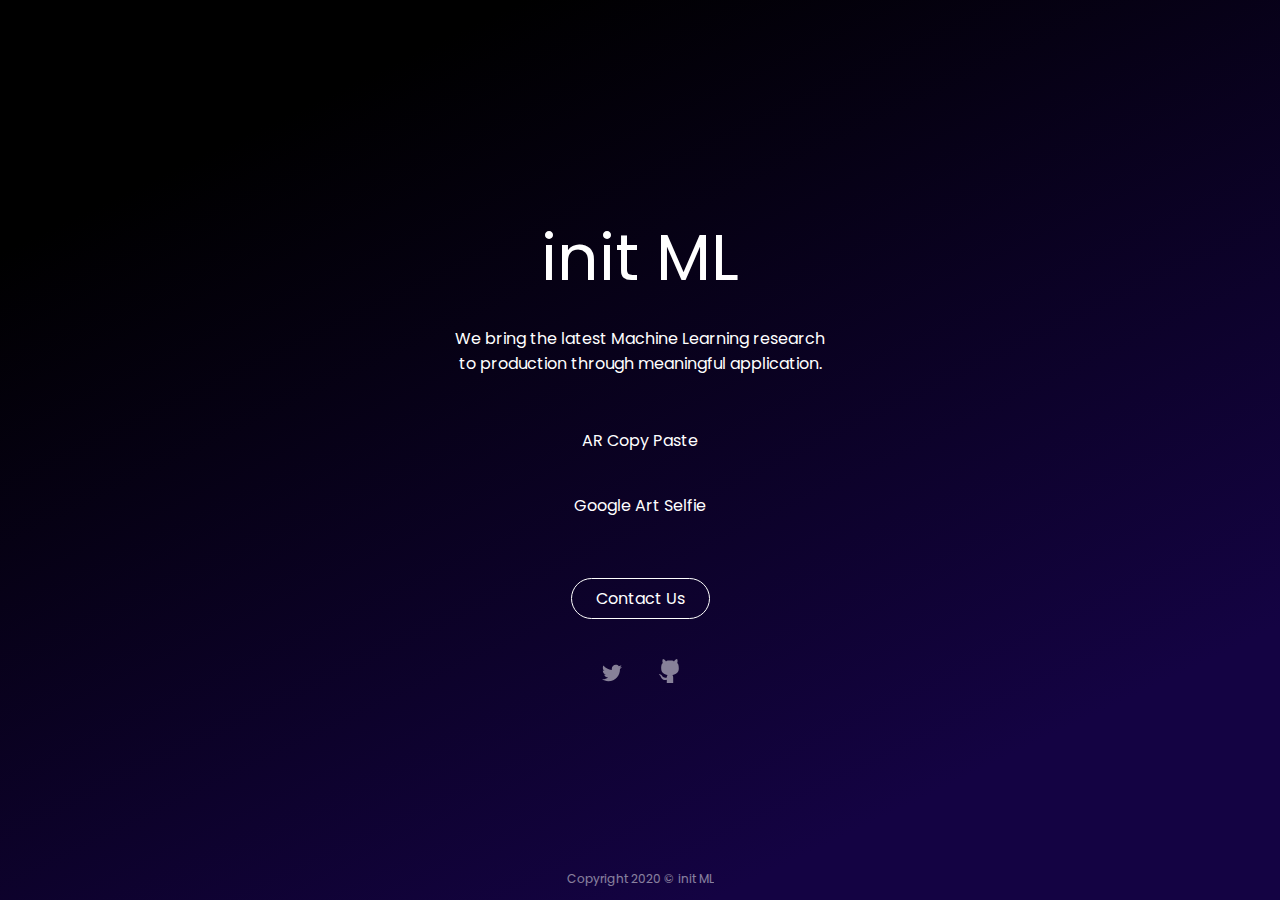
<file: index.html>
<!DOCTYPE html>
<html lang="en">
  <head>
    <title>AR Copy Paste</title>
    <meta charset="UTF-8" />
    <meta
      name="description"
      content="We bring the latest Machine Learning research to production through meaningful usecases."
    />
    <meta
      name="keywords"
      content="Copy, Paste, AR, Augmented Reality, ML, Machine Learning, AI, Artificial Intelligence, Computer Vision"
    />
    <meta name="viewport" content="width=device-width, initial-scale=1.0" />
    <!-- Social -->
    <meta property="og:title" content="init ML" />
    <meta
      property="og:description"
      content="We bring the latest Machine Learning research to production through meaningful usecases."
    />
    <!-- <meta
      property="og:image"
      content="http://init.ml/public/preview_social.jpg"
    />
    <meta
      property="og:image:secure"
      content="https://init.ml/public/preview_social.jpg"
    /> -->
    <meta property="og:url" content="https://init.ml" />
    <meta name="twitter:card" content="summary_large_image" />
    <meta name="twitter:title" content="init ML" />
    <meta
      name="twitter:description"
      content="We bring the latest Machine Learning research to production through meaningful usecases."
    />
    <meta
      name="twitter:image"
      content="https://init.ml/public/preview_social.jpg"
    />
    <!-- Links -->
    <link rel="icon" href="data:image/svg+xml,<svg xmlns=%22http://www.w3.org/2000/svg%22 viewBox=%220 0 100 100%22><text y=%22.9em%22 font-size=%2290%22>⚪️</text></svg>">
    <link rel="stylesheet" type="text/css" href="public/main.css?v2" />
    <link
      href="https://fonts.googleapis.com/css2?family=Poppins:wght@400;500&display=swap"
      rel="stylesheet"
    />
    <!-- Google Analytics -->
    <!-- <script
      async
      src="https://www.googletagmanager.com/gtag/js?id=UA-166008953-1"
    ></script>
    <script>
      window.dataLayer = window.dataLayer || [];
      function gtag() {
        dataLayer.push(arguments);
      }
      gtag('js', new Date());
      gtag('config', 'UA-166008953-1');
    </script> -->
  </head>
  <body>
    <main>
      <h1>init ML</h1>
      <h4>
        We bring the latest Machine Learning research
        to production through meaningful application.
      </h4>

      <div class="links">
        <div class="link-wrapper">
          <span class="inner-wrapper wrapper-16">
            <a
              class="link hover-16"
              href="https://arcopypaste.app"
              target="_blank"
              >AR Copy Paste</a
            >
          </span>
        </div>

        <div class="link-wrapper">
          <span class="inner-wrapper wrapper-16">
            <a
              class="link hover-16"
              href="https://news.artnet.com/art-world/google-face-matching-art-app-1200335"
              target="_blank"
              >Google Art Selfie</a
            >
          </span>
        </div>
      </div>

      <p class="contactus">
        <a class="button" href="mailto:contact@init.ml">Contact Us</a>
      </p>

      <div class="social">
        <a
          class="bt-icon"
          href="https://twitter.com/init_ml"
          target="_blank"
        >
          <svg
            xmlns="http://www.w3.org/2000/svg"
            width="20"
            height="20"
            viewBox="0 0 24 24"
          >
            <path
              fill="white"
              d="M24 4.557c-.883.392-1.832.656-2.828.775 1.017-.609 1.798-1.574 2.165-2.724-.951.564-2.005.974-3.127 1.195-.897-.957-2.178-1.555-3.594-1.555-3.179 0-5.515 2.966-4.797 6.045-4.091-.205-7.719-2.165-10.148-5.144-1.29 2.213-.669 5.108 1.523 6.574-.806-.026-1.566-.247-2.229-.616-.054 2.281 1.581 4.415 3.949 4.89-.693.188-1.452.232-2.224.084.626 1.956 2.444 3.379 4.6 3.419-2.07 1.623-4.678 2.348-7.29 2.04 2.179 1.397 4.768 2.212 7.548 2.212 9.142 0 14.307-7.721 13.995-14.646.962-.695 1.797-1.562 2.457-2.549z"
            />
          </svg>
        </a>
        
        <a
          class="bt-icon"
          href="https://github.com/initML"
          target="_blank"
        >
        <svg width="21" height="24" viewBox="0 0 21 24" fill="none" xmlns="http://www.w3.org/2000/svg">
          <path fill-rule="evenodd" clip-rule="evenodd" d="M15.2 24H12.0032H8.8032C8.8032 24 8.812 22.1024 8.8032 20.8C4.4248 21.7424 3.2032 18.4 3.2032 18.4C2.4032 16.8 1.6032 16 1.6032 16C0.00320095 15.0496 1.6032 15.2 1.6032 15.2C3.2032 15.2 4.0032 16.8 4.0032 16.8C5.4072 19.1848 7.9056 18.8008 8.8032 18.4C8.8032 17.6 9.1536 16.3904 9.6032 16C6.1088 15.6064 3.2 13.6 3.2 9.6C3.2 5.6 4.0032 4.8 4.8032 4C4.6416 3.6056 3.972 2.148 4.828 0C4.828 0 6.4 0 8 2.4C8.7928 1.6072 11.2 1.6 12.0008 1.6C12.8 1.6 15.2072 1.6072 16 2.4C17.6 0 19.1752 0 19.1752 0C20.0312 2.148 19.3616 3.6056 19.2 4C20 4.8 20.8 5.6 20.8 9.6C20.8 13.6 17.8944 15.6064 14.4 16C14.8496 16.3904 15.2 17.768 15.2 18.4V24Z" fill="white"/>
          </svg>
        </a>
      </div>
    </main>

    <footer>
      <span class="copyright">Copyright 2020 &#169; init ML</span>
    </footer>
  </body>
</html>
</file>
<file: public/main.css>
* {
  box-sizing: border-box;
}

html,
body {
  font-family: 'Poppins', Roboto, Helvetica;
  font-weight: 400;
  width: 100%;
  height: 100%;
  margin: 0;
  padding: 0;
  background: linear-gradient(334.24deg, #140343 18.01%, #000000 83.39%);
  color: white;
}

body {
  display: flex;
  flex-direction: column;
  align-items: center;
  justify-content: center;
  padding: 1em;
}

a {
  color: white;
}

main {
  text-align: center;
}

h4 {
  font-weight: normal;
  max-width: 380px;
}

h1 {
  font-size: 4em;
  font-weight: 400;
  margin: 0;
}

.links {
  margin-top: 2em;
  margin-bottom: 3em;
}

.contactus {
  margin-top: 3em;
}

.button {
  text-decoration: none;
  border: 1px solid white;
  padding: 0.5em 1.5em;
  border-radius: 50px;
  transition: all 0.3s;
}

.button:hover {
  background: rgba(255, 255, 255, 0.25);
  border: 1px solid rgba(255, 255, 255, 0);
}

footer {
  font-size: 0.75em;
  opacity: 0.5;
  position: absolute;
  bottom: 1em;
}


.social {
  margin-top: 3em;
}

.bt-icon {
  text-decoration: none;
  margin: 1em;
  opacity: 0.5;
  transition: all 0.3s;
}

.bt-icon:hover {
  opacity: 1;
}

/* Links */


.link {
  display: inline-block;
  position: relative;
  text-decoration: none;
  padding: 10px 0;
  color: #fff;
}

.link-wrapper {
  position: relative;
  display: block;
  padding: 10px 0;
}

.inner-wrapper {
  position: relative;
  display: inline-block;
}

.wrapper-16:before {
  content: '';
  position: absolute;
  bottom: 0;
  left: 0;
  width: 3px;
  height: 100%;
  background-color: white;
  transform: scaleY(0);
  transform-origin: bottom left;
  transition: transform 0.3s;
}
.wrapper-16:after {
  content: '';
  position: absolute;
  top: 0;
  right: 0;
  width: 3px;
  height: 100%;
  background-color: white;
  transform: scaleY(0);
  transform-origin: top right;
  transition: transform 0.3s;
}
.wrapper-16 .hover-16 {
  padding: 10px;
}
.wrapper-16 .hover-16:before {
  content: '';
  position: absolute;
  top: 0;
  left: 0;
  width: 100%;
  height: 3px;
  background-color: white;
  transform: scaleX(0);
  transform-origin: top left;
  transition: transform 0.3s;
}
.wrapper-16 .hover-16:after {
  content: '';
  position: absolute;
  bottom: 0;
  right: 0;
  width: 100%;
  height: 3px;
  background-color: white;
  transform: scaleX(0);
  transform-origin: bottom right;
  transition: transform 0.3s;
}
.wrapper-16:hover:before, .wrapper-16:hover:after {
  transform: scaleY(1);
}
.wrapper-16:hover .hover-16:before, .wrapper-16:hover .hover-16:after {
  transform: scaleX(1);
}
</file>
